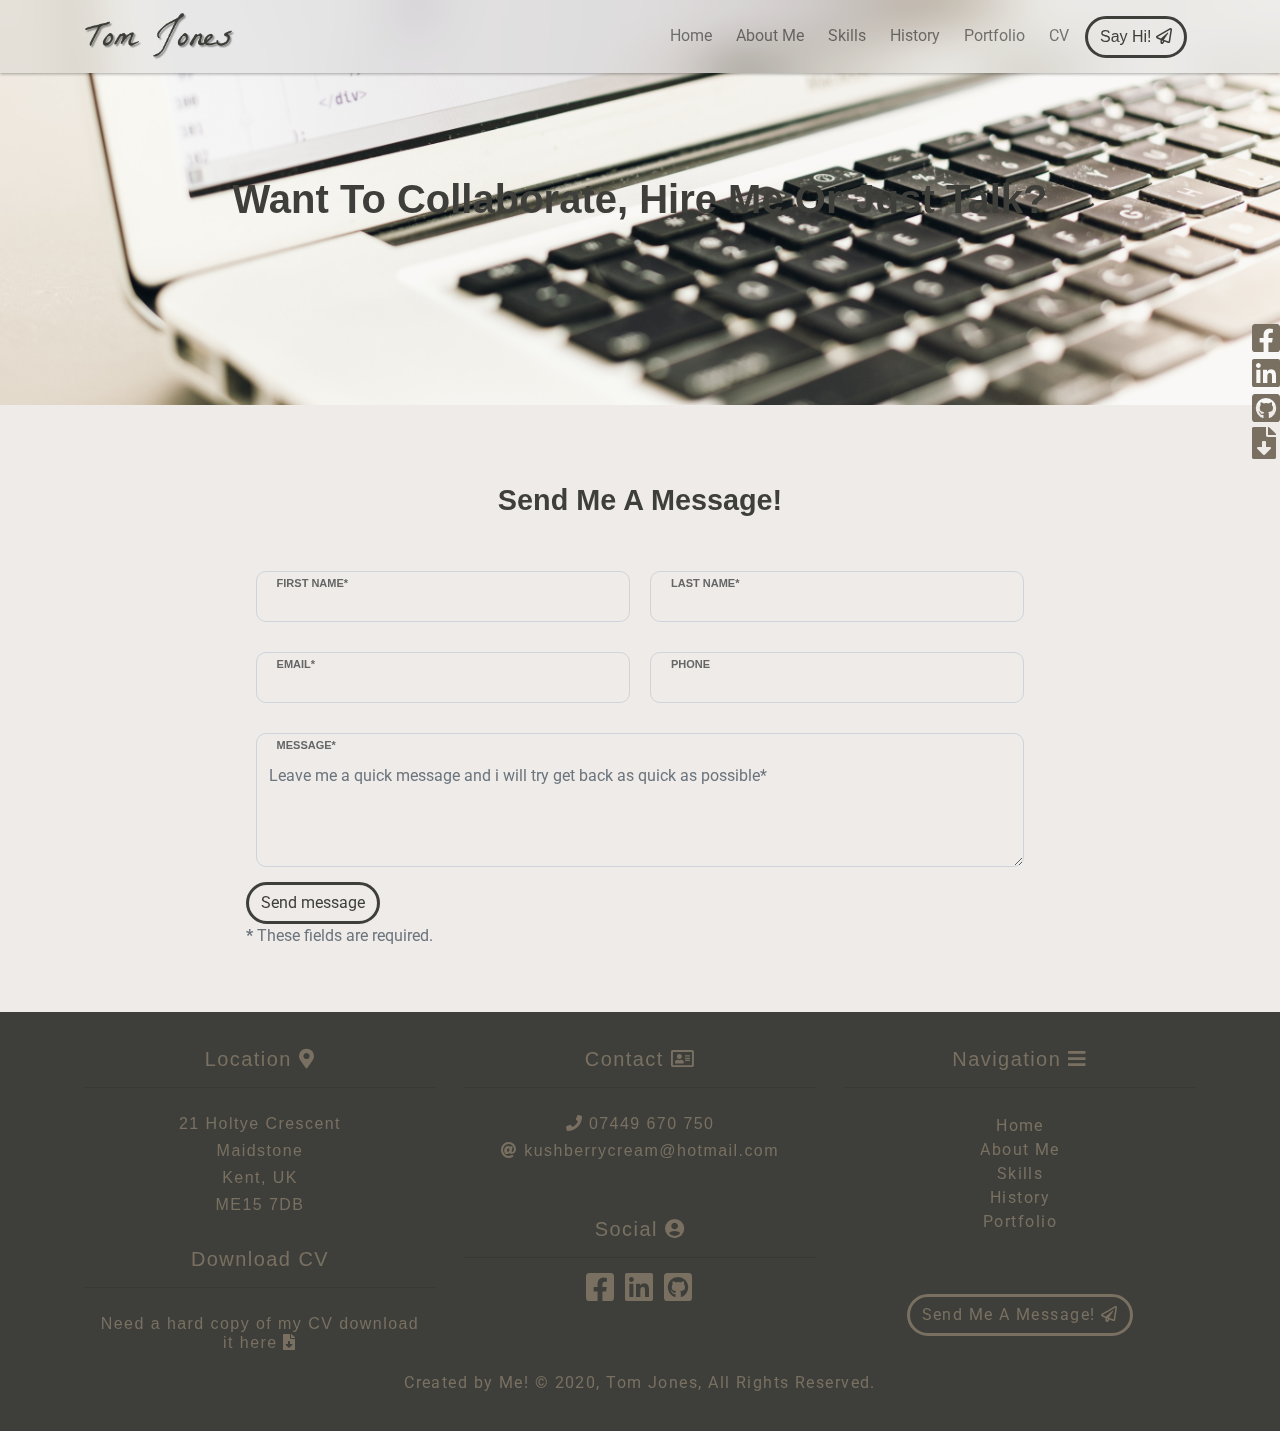
<file: contact.html>
<!DOCTYPE html>
<html lang="en">

<head>
    <meta charset="UTF-8">
    <meta name="viewport" content="width=device-width, initial-scale=1.0">
    <meta http-equiv="X-UA-Compatible" content="ie=edge">
    <link rel="stylesheet" href="https://stackpath.bootstrapcdn.com/bootstrap/4.4.1/css/bootstrap.min.css"
        type="text/css">
    <link rel="stylesheet" href="assets/css/style.css" type="text/css">
    <link href="https://cdnjs.cloudflare.com/ajax/libs/font-awesome/5.12.1/css/all.min.css" rel="stylesheet">
    <title>Tom Jones | Full Stack Developer</title>
    <noscript>
        <!--- Navbar No Js Fallback -->
        <style>
            .collapse:not(.show) {
                display: inline;
            }

            .navbar-collapse {
                flex-basis: 0;
            }

            .navbar-nav {
                flex-direction: column;
            }

            .navbar-toggler {
                display: none;
            }

            .nav-link {
                padding: 0;
            }

            .text-left {
                text-align: right !important;
            }

            .navbar {
                background-color: #eeebe8;
            }
        </style>
    </noscript>
    <!--- Navbar No Js Fallback -->
</head>

<body>
    <!---  SOCIAL SIDE BAR -->
    <div class="social-fixed-side">
        <div class="social-item">
            <a href="https://www.facebook.com/profile.php?id=555815524" class="hvr-push social-link" target="_blank"><i
                    class="fab fa-facebook-square"></i></a>
        </div>
        <div class="social-item">
            <a href="https://www.linkedin.com/in/tomjoneswebdev/" class="hvr-push social-link" target="_blank"><i
                    class="fab fa-linkedin"></i></a>
        </div>
        <div class="social-item">
            <a href="https://github.com/kushberrycream" class="hvr-push social-link" target="_blank"><i
                    class="fab fa-github-square"></i></a>
        </div>
        <div class="social-item">
            <a href="assets/documents/cv.pdf" target="_blank" class="hvr-push social-link"><i
                    class="fas fa-file-download"></i></a>
        </div>
    </div>
    <!--- MAIN CONTENT -->
    <nav class="navbar navbar-default navbar-light navbar-expand-sm container-fluid text-center">
        <div class="container-lg">
            <a class="navbar-brand" href="index.html">
                <img src="assets/images/tomjones.png" width="150" class="d-inline-block" alt="">
            </a>
            <div class="collapse navbar-collapse flex-row-reverse" id="navbarNavDropdown">
                <ul class="navbar-nav ml-auto text-left">
                    <li class="nav-item mr-2" data-toggle="collapse" data-target=".navbar-collapse.show">
                        <a class="nav-link" href="index.html">Home</a>
                    </li>
                    <li class="nav-item mr-2" data-toggle="collapse" data-target=".navbar-collapse.show">
                        <a class="nav-link" href="index.html#about-me">About Me</a>
                    </li>
                    <li class="nav-item mr-2" data-toggle="collapse" data-target=".navbar-collapse.show">
                        <a class="nav-link" href="index.html#skills">Skills</a>
                    </li>
                    <li class="nav-item mr-2" data-toggle="collapse" data-target=".navbar-collapse.show">
                        <a class="nav-link" href="index.html#history">History</a>
                    </li>
                    <li class="nav-item mr-2" data-toggle="collapse" data-target=".navbar-collapse.show">
                        <a class="nav-link" href="index.html#portfolio">Portfolio</a>
                    </li>
                    <li class="nav-item mr-2">
                        <a class="nav-link" href="assets/documents/cv.pdf" target="_blank">CV</a>
                    </li>
                    <li class="nav-item mr-2">
                        <span class="message-btn"><a href="contact.html" class="nav-link1 btn btn-success"
                                data-toggle="modal" data-target="#staticBackdrop" data-remote="false">Say Hi! <i
                                    class="far fa-paper-plane"></i></a></span>
                    </li>
                </ul>
            </div>
            <button class="navbar-toggler ml-auto" type="button" data-toggle="collapse" data-target="#navbarNavDropdown"
                aria-controls="navbarNavDropdown" aria-expanded="false" aria-label="Toggle navigation">
                <span class="navbar-toggler-icon"></span>
            </button>
        </div>
    </nav>
    <div class="heading-background">
        <div class="content-flex">
            <div class="text-center heading">
                <h1>Want To Collaborate, Hire Me Or Just Talk?</h1>
            </div>
        </div>
    </div>
    <section class="container-fluid experience p-5">
        <h3 class="text-center">Send Me A Message!</h3>
        <form class="contact-form" action="https://formspree.io/xeqgrylz" target="_top" method="POST">
            <div class="controls">
                <div class="row no-gutters">
                    <div class="col-sm-12 col-md-6">
                        <div class="form-group input-wrap">
                            <label class="label-name">First Name*</label>
                            <input type="text" class="input form-control" required="required" name="name">
                        </div>
                    </div>
                    <div class="col-sm-12 col-md-6">
                        <div class="form-group input-wrap">
                            <label class="label-name">Last Name*</label>
                            <input type="text" class="input form-control" required="required" name="surname">
                        </div>
                    </div>
                </div>
                <div class="row no-gutters">
                    <div class="col-sm-12 col-md-6">
                        <div class="form-group input-wrap">
                            <label class="label-name">Email*</label>
                            <input type="email" class="input form-control" required="required" name="email">
                        </div>
                    </div>
                    <div class="col-sm-12 col-md-6">
                        <div class="form-group input-wrap">
                            <label class="label-name">Phone</label>
                            <input type="tel" class="input form-control" name="phone">
                        </div>
                    </div>
                </div>
                <div class="row no-gutters">
                    <div class="col">
                        <div class="form-group input-wrap">
                            <label class="label-name">Message*</label>
                            <textarea id="message" class="input form-control"
                                placeholder="Leave me a quick message and i will try get back as quick as possible*"
                                rows="4" required="required" name="message"></textarea>
                            <span class="focus-input"></span>
                        </div>
                    </div>
                    <div class="col-md-12">
                        <input type="submit" class="btn btn-success btn-send" value="Send message">
                    </div>
                </div>
                <div class="row no-gutters">
                    <div class="col-md-12">
                        <p class="text-muted"><strong>*</strong> These fields are required.</p>
                    </div>
                </div>
            </div>
        </form>
    </section>
    <footer class="footer-bg text-center">
        <div class="container-md">
            <div class="row">
                <div class="col-md-4">
                    <div class="footer-heading">
                        <h5> Location <i class="fas fa-map-marker-alt"></i> </h5>
                    </div>
                    <hr>
                    <div class="footer-content">
                        <h6> 21 Holtye Crescent </h6>
                        <h6> Maidstone </h6>
                        <h6> Kent, UK </h6>
                        <h6> ME15 7DB </h6>
                    </div>
                    <div class="footer-heading">
                        <h5>Download CV</h5>
                    </div>
                    <hr>
                    <div class="footer-content">
                        <h6>Need a hard copy of my CV download it here
                            <a href="assets/documents/cv.pdf" download>
                                <i class="fas fa-file-download"></i></a>
                        </h6>
                    </div>
                </div>
                <div class="col-md-4">
                    <div class="footer-heading">
                        <h5>Contact <i class="far fa-address-card"></i></h5>
                    </div>
                    <hr>
                    <div class="footer-content">
                        <h6><i class="fas fa-phone"></i> 07449 670 750</h6>
                        <h6><i class="fas fa-at"></i> kushberrycream@hotmail.com</h6>
                    </div>
                    <br>
                    <div class="footer-heading">
                        <h5>Social <i class="fas fa-user-circle"></i></h5>
                    </div>
                    <hr>
                    <div class="footer-content social-item">
                        <a href="https://www.facebook.com/profile.php?id=555815524" class="hvr-push social-link"
                            target="_blank"><i class="fab fa-facebook-square"></i></a>
                        <a href="https://www.linkedin.com/in/tomjoneswebdev/" class="hvr-push social-link"
                            target="_blank"><i class="fab fa-linkedin"></i></a>
                        <a href="https://github.com/kushberrycream" class="hvr-push social-link" target="_blank"><i
                                class="fab fa-github-square"></i></a>
                    </div>
                </div>
                <div class="col-md-4">
                    <div class="footer-heading">
                        <h5>Navigation <i class="fas fa-bars"></i></h5>
                    </div>
                    <hr>
                    <div class="footer-content">
                        <ul class="">
                            <li class="">
                                <a href="index.html" class="">Home</a>
                            </li>
                            <li class="">
                                <a href="#about-me" class="">About Me</a>
                            </li>
                            <li class="">
                                <a href="#skills" class="">Skills</a>
                            </li>
                            <li class="">
                                <a href="#history" class="">History</a>
                            </li>
                            <li class="">
                                <a href="#portfolio" class="">Portfolio</a>
                            </li>
                        </ul>
                    </div>
                    <div class="footer-content">
                        <br>
                        <a href="contact.html" class="btn btn-primary" data-toggle="modal" data-target="#staticBackdrop"
                            data-remote="false">Send Me A
                            Message!
                            <i class="far fa-paper-plane"></i></a>
                    </div>
                </div>
            </div>
            <div class="row">
                <div class="col text-center">
                    <p>Created by Me! &copy; 2020, Tom Jones, All Rights Reserved.</p>
                </div>
            </div>
        </div>
    </footer>

    <script src="https://code.jquery.com/jquery-3.4.1.slim.min.js"
        integrity="sha384-J6qa4849blE2+poT4WnyKhv5vZF5SrPo0iEjwBvKU7imGFAV0wwj1yYfoRSJoZ+n" crossorigin="anonymous">
    </script>
    <script src="https://cdn.jsdelivr.net/npm/popper.js@1.16.0/dist/umd/popper.min.js"
        integrity="sha384-Q6E9RHvbIyZFJoft+2mJbHaEWldlvI9IOYy5n3zV9zzTtmI3UksdQRVvoxMfooAo" crossorigin="anonymous">
    </script>
    <script src="https://stackpath.bootstrapcdn.com/bootstrap/4.4.1/js/bootstrap.min.js"
        integrity="sha384-wfSDF2E50Y2D1uUdj0O3uMBJnjuUD4Ih7YwaYd1iqfktj0Uod8GCExl3Og8ifwB6" crossorigin="anonymous">
    </script>

</body>

</html>
</file>
<file: assets/css/style.css>
@import url('https://fonts.googleapis.com/css?family=Roboto:300,400,500,700,900|Titillium+Web:300,400,600,700&display=swap');

html {
  padding: 0;
  margin: 0;
  width: 100%;
  scroll-behavior: smooth;
}

body {
  padding: 0;
  margin: 0;
  font-family: "Roboto", sans-serif;
  width: 100%;
  height: 100%;
  color: #3e3f3a;
  overflow: scroll;
  -webkit-overflow-scrolling: touch;
  overflow-x: hidden;
  position: relative;
}

.background {
  background: url("../images/1unsplash.jpg") no-repeat center center fixed;
  background-size: cover;
  position: relative;
}

.card-img-overlay {
  position: relative;
}

/* ---------------------------------------------------------------Section Headings */

h1,
h2,
h3 {
  padding: 30px 0;
  font-weight: 700;
}

h1,
h2,
h3,
h4,
h5,
h6,
span {
  font-family: "Titillium", sans-serif;
}

h2 {
  padding: 100px 0 65px 0;
  font-size: 2.5rem;
}

h3 {
  font-size: 1.8rem;
}

.landing-body h1 {
  font-size: 3rem;
}

.landing-body h1,
.landing-body h2 {
  padding: 0;
}


/*--------------------------------------------------------------------------- NAVBAR */
.navbar {
  width: 100%;
  -webkit-backdrop-filter: blur(25px) contrast(.9);
  backdrop-filter: blur(25px) contrast(.9);
  position: fixed;
  z-index: 999;
}

.navbar-default {
  transition: 500ms ease;
  box-shadow: 0 1px 3px rgba(0, 0, 0, .33);
}

.navbar-default.scrolled {
  background: #eeebe8;
}

.navbar-toggler {
  position: absolute;
  right: 0;
  top: 15px;
  z-index: 1;
  margin-right: 10px;
}

button:focus {
  outline: none;
}

.btn-success {
  color: #3e3f3a;
  border-color: #3e3f3a;
  background-color: transparent;
  border-radius: 25px;
  border-width: 3px;
}

.btn-success:not(:disabled):not(.disabled):active,
.btn-success:focus,
.btn-success:hover {
  color: #eeebe8;
  border-color: #3e3f3a;
  background-color: #3e3f3a;
}

.btn-success:not(:disabled):not(.disabled):active:focus,
.btn-success:focus {
  box-shadow: 0 0 0 0.2rem rgba(62, 63, 58, 0.5);
}

.message-btn {
  color: #3e3f3a;
  border-radius: 25px;
}

.nav-link:hover,
.message-btn:hover {
  color: #eeebe8;
}

/* ----------------------------------------------------------------- LANDING */

.landing-body {
  height: 100vh;
  justify-content: center;
  display: flex;
  flex-direction: column;
}

.landing-content {
  background: rgba(238, 235, 232, .7);
  border-top: 2px solid #3e3f3a;
  border-bottom: 2px solid #3e3f3a;
}

.title-position {
  padding: 100px 0 0 100px;
}

.headshot {
  border-radius: 10px;
  margin: 40px;
  box-shadow: 5px 5px 5px #999;
}

.btn-position {
  position: absolute;
  top: 85vh;
  z-index: 1;
}

.more-btn {
  font-size: 1.5rem;
  color: #eeebe8;
  text-shadow: 0.1em 0.1em 0.1em #3e3f3a, 0 0 0.1em #3e3f3a, 0 0 0.1em #3e3f3a, 0 0 0.2em #3e3f3a, 0 0 0.2em #3e3f3a, 0 0 0.3em #3e3f3a;
}

.more-btn:hover {
  text-decoration: none;
  color: #eeebe8;
}


/* ----------------------------------------------------------------- ABOUT ME */

.about-me {
  padding: 0 100px 100px;
  background-color: #cec2b9;
  border-radius: 25px;
  margin-top: 90px;
}

.about-me p {
  padding: 0 5px 0;
}


/* ---------------------------------------------------------------- SKILLS / EXPERIENCE */

.logos {
  height: 190px;
}

.skills {
  background-color: rgba(238, 235, 232, .7);
  border-radius: 25px;
  margin-top: 40px;
  width: 100%;
}

#skills {
  padding-top: 50px;
}

.skills p {
  padding: 0 15px 65px 0;
}

.version-control {
  width: 300px;
  padding-bottom: 30px;
}

.circle-spacing {
  margin: 10px;
  padding: 0 20px;
}

/*--------------------------------------------------------------- HISTORY */

.history {
  background-color: #c2b7a7;
  padding: 0 0 100px;
}

#history {
  padding-top: 70px;
}


/* -------------------------------------------------------------- TIMELINE */

.timeline {
  margin-top: 20px;
  padding-right: 20px;
}

.main-timeline:after {
  content: '';
  display: block;
  clear: both;
}

.main-timeline .timeline-content {
  color: #3E3F3A;
  text-align: left;
  display: block;
  position: relative;
}

.main-timeline .timeline-content:hover {
  text-decoration: none;
}

.main-timeline .timeline,
.main-timeline .timeline-icon {
  font-size: 50px;
  text-align: center;
  margin-bottom: 10px;
  transition: all 1.5s;
}

.main-timeline .timeline:hover .timeline-icon {
  transform: rotateY(360deg);
}

.main-timeline .timeline-year {
  position: relative;
  z-index: 1;
}

.main-timeline .timeline-year:after {
  content: '';
  height: 60px;
  width: 107%;
  background-color: #3e3f3a;
  transform: translateX(-50%) translateY(-50%);
  position: absolute;
  left: 50%;
  top: 50%;
  z-index: -1;
  -webkit-clip-path: polygon(90% 0, 100% 50%, 90% 100%, 0% 100%, 10% 50%, 0% 0%);
  clip-path: polygon(90% 0, 100% 50%, 90% 100%, 0% 100%, 10% 50%, 0% 0%);
}

.main-timeline .timeline-year span {
  color: #eeebe8;
  background-color: #3e3f3a;
  font-size: 30px;
  font-weight: 600;
  text-align: center;
  line-height: 80px;
  height: 80px;
  width: 80px;
  margin: 0 auto;
  border-radius: 50%;
  box-shadow: 0 0 10px #999, 0 0 0 15px #eeebe8;
  display: block;
}

.main-timeline .inner-content {
  padding: 0 10px 10px 15px;
  border-left: 15px solid #3e3f3a;
}

.main-timeline .inner-content2 {
  padding: 0 10px 10px 15px;
  border-left: 15px solid #797062;
}

.main-timeline .title {
  font-size: 25px;
  font-weight: 600;
  margin: 0 0 15px 0;
}

.main-timeline .description {
  color: #333;
  font-size: 15px;
  letter-spacing: 1px;
}

.main-timeline .timeline-2 .timeline-icon,
.main-timeline .timeline-2 .title {
  color: #797062;
}

.main-timeline .timeline-2 .timeline-year:after,
.main-timeline .timeline-2 .timeline-year span {
  background-color: #797062;
}

.main-timeline .timeline-2 .inner-content {
  border-left-color: #797062;
}

.centeredtimeline {
  margin: 0 auto;
}

/* ------------------------------------------------------------------ PORTFOLIO */
#portfolio {
  padding-top: 75px;
}

.card {
  background-color: #3e3f3a;
  padding: 10px;
  color: #eeebe8;
  border-radius: 25px;
  width: 95%;
}

.card a {
  color: #eeebe8;
}

.card-tech {
  height: 50px;
  padding-top: 10px;
}

.card .card-img {
  border-radius: 25px;
  padding: 10px;
}

/* ------------------------------------------------------------------ FOOTER */

.footer-bg {
  background-color: #3e3f3a;
  color: #797062;
  padding: 20px;
  letter-spacing: 0.09rem;
}

footer .social-link {
  color: #797062;
  position: relative;
  bottom: 20px;
}

.footer-heading {
  margin-top: 15px;
}

.footer-content {
  padding: 10px;
  word-break: break-word;
}

.footer-content li {
  list-style-type: none;
}

.footer-content li a {
  color: #797062;
}

.footer-content ul {
  padding-left: 0px;
}

footer h6 a i {
  color: #797062;
}

.copyright {
  padding-top: 20px;
}

.btn-primary {
  color: #797062;
  border-radius: 25px;
  background-color: transparent;
  border-color: #797062;
  border-width: 3px;
}

.btn-primary:not(:disabled):not(.disabled):active:focus,
.btn-primary:not(:disabled):not(.disabled):active,
.btn-primary:focus,
.btn-primary:hover {
  color: #3e3f3a !important;
  border-radius: 25px;
  background-color: #797062;
  border-color: #3e3f3a;
  border-width: 3px;
  box-shadow: none;
}

/* --------------------------------------------------------------------- CONTACT-MODAL */
.modal.show .modal-dialog {
  width: 100%;
  height: 100%;
  max-height: 100%;
  max-width: 100vw;
  margin: 0;
}

.modal {
  left: unset;
  right: 0;
  padding-right: 0 !important;
}

.modal-body {
  padding: 0;
  overflow: auto;
}

.modal-content {
  height: 100vh;
  border-radius: 0;
  background-color: #eeebe8;
}

.fade {
  -webkit-transition: .50s ease-in;
  -o-transition: .50s ease-in;
  transition: .50s ease-in;
  background-color: transparent;
  width: 60%;
}

.fade.show {
  opacity: 1;
  transform: scale(1);
}

/* -------------------------------------------------------------------- Contact us js Fallback */

label {
  color: #333;
  display: block;
}

.controls {
  margin: 0 20px 0 20px;
}

.form-control {
  border: none;
  background-color: transparent;
}

.form-control:focus {
  box-shadow: none;
  background-color: transparent;
}

.input-wrap {
  border: 1px solid #ced4da;
  border-radius: 10px;
  margin: 15px 10px 15px;
}

.label-name {
  font-family: "Titillium+Web", sans-serif;
  font-size: 11px;
  font-weight: bolder;
  color: #666;
  line-height: 1.2;
  text-transform: uppercase;
  padding: 5px 0 11px 20px;
  height: 0;
}

.contact-form {
  width: 70%;
  margin: 0 auto;
}

.input {
  height: 25px;
}

.heading-background {
  background: url("../images/1unsplash.jpg") no-repeat center bottom;
  background-size: cover;
  height: 45vh;
  justify-content: center;
  display: flex;
  flex-direction: column;
}

.experience {
  background-color: #eeebe8;
}

/* ----------------------------------------------------------------- SCROLLBAR STYLE */


/* width */

::-webkit-scrollbar {
  width: 10px;
}


/* Track */

::-webkit-scrollbar-track {
  background: #f1f1f1;
}


/* Handle */

::-webkit-scrollbar-thumb {
  background: #3e3f3a;
}


/* Handle on hover */

::-webkit-scrollbar-thumb:hover {
  background: #555;
}


/*--------------------------------------------------------------------- SOCIAL SIDE LINKS */

.social-fixed-side {
  position: fixed;
  right: 0;
  top: 35vh;
  z-index: 1;
}

.social-item {
  /*also used on footer*/
  font-size: 2rem;
  height: 35px;
}

.social-link {
  color: #797062;
}

.social-link:hover {
  color: #c2b7a7;
}

/* -------------------------------------------------- MEDIA QUERIES / RESPONSIVENESS */

@media (min-width: 2000px) {
  .container {
    max-width: 1500px;
  }

  .social-item {
    padding-top: 50px;
    font-size: 3rem;
  }

  .nav-link,
  .nav-link1 {
    font-size: x-large;
  }

  .more-btn {
    font-size: 2rem;
  }
}

@media (max-width: 900px) {
  .about-me {
    padding: 100px;
  }
}

@media (max-width: 575.98px) {
  .landing-body h1 {
    font-size: 2rem;
  }

  .landing-body h2 {
    font-size: 1.5rem;
  }

  .landing-body h3 {
    font-size: 1rem;
  }

  .title-position {
    padding: 10px;
  }

  .about-me {
    padding: 25px;
    border-radius: 0
  }

  .btn-position {
    top: 81vh;
  }

  .skills-bg {
    padding: 25px;
    border-radius: 0
  }

  .headshot {
    height: 170px;
    margin: 0 10px 10px;
  }

  .contact-form {
    width: 100%;
  }

  .logos {
    height: 170px;
    padding-bottom: 20px;
  }

  .version-control {
    width: 250px;
  }
}

@media (orientation: landscape) and (max-height: 500px) {
  body {
    flex-direction: row;
  }

  .title-position {
    padding: 10px;
  }

  .headshot {
    display: none;
  }

  .col-md-7 {
    flex: 0 0 100%;
    max-width: 100%;
  }

  .btn-position {
    top: 75vh;
  }
}

@media screen and (max-width:767px) {
  .main-timeline .timeline {
    margin: 0 0 15px;
  }

  .main-timeline .timeline-year:after {
    width: 100%;
  }

  .modal {
    width: 100vw;
  }

  .skills-p {
    padding-bottom: 10px;
    padding-right: 20px;
  }

  .logos {
    margin-bottom: 60px;
  }
}



/****************************************************************
 
 * CSS Percentage Circle
 * Original Author: Andre Firchow
 * Code located on: http://circle.firchow.net/
 * Edited by Me -  Tom Jones 
 
*****************************************************************/

.c100.purple .bar,
.c100.purple .fill {
  border-color: #7922dd !important;
}

.c100.purple:hover>span {
  color: #7922dd;
}

.c100.red .bar,
.c100.red .fill {
  border-color: #b53c3c !important;
}

.c100.red:hover>span {
  color: #b53c3c;
}

.c100.yellow .bar,
.c100.yellow .fill {
  border-color: #b5ad3c !important;
}

.c100.yellow:hover>span {
  color: #b5ad3c;
}
</file>
